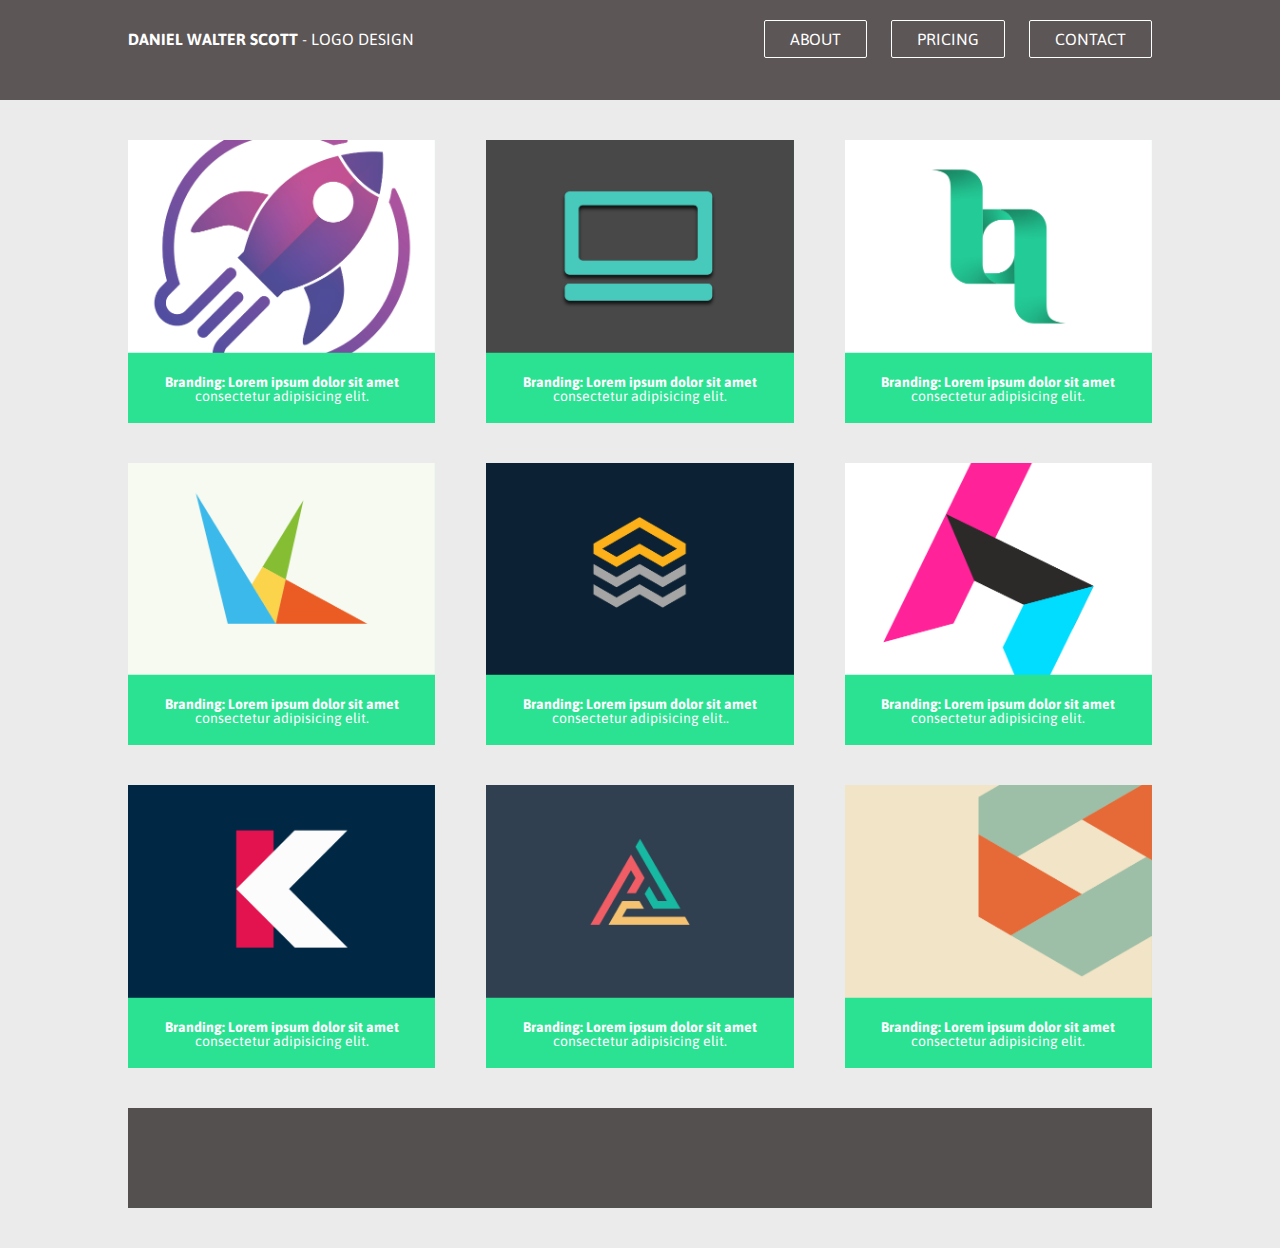
<file: index.html>
<!DOCTYPE html>
<html lang="en">
    <head>
        <meta charset="UTF-8">
        <meta name="viewport" content="width=device-width, initial-scale=1.0">
        <meta http-equiv="X-UA-Compatible" content="ie=edge">
        <title>Logo Design</title>
        <link rel="stylesheet" href="css-reset.css">
        <link rel="stylesheet" href="style.css">
        <link href="https://fonts.googleapis.com/css?family=Asap&display=swap" rel="stylesheet">
    </head>
    <body>
        
        <div class="header-container">
            <header>
                <div class="logo"><span style="font-weight:bold"> DANIEL WALTER SCOTT </span>- LOGO DESIGN</div>

                <nav> 
                    <div class="navbutton">
                        <a href="#">ABOUT</a>
                    </div>
                    <div class="navbutton">
                        <a href="#">PRICING</a>
                    </div> 
                    <div class="navbutton">
                        <a href="#">CONTACT</a>
                    </div>
                </nav>

                <div class="mob-wrapper">
                    <img class ="burgermenu" src="icon-burger-menu.svg" style="width:30px">

                    <div class="mob-nav">
                        <div class="mobutton">
                            <a href="#">ABOUT</a>
                        </div>
                        <div class="mobutton">
                            <a href="#">PRICING</a>
                        </div> 
                        <div class="mobutton">
                            <a href="#">CONTACT</a>
                        </div>
                    </div>
                </div>

                
            </header>


        </div>
        
        <div class="container">
        
            <div class="col">
                <img src="./images large/image1@2x.png" alt="rocket shop icon">
                <p>Branding: Lorem ipsum dolor sit amet consectetur adipisicing elit. </p>
            </div>
            <div class="col">
                <img src="./images large/image2@2x.png">
                <p>Branding: Lorem ipsum dolor sit amet consectetur adipisicing elit.</p>
            </div>
            <div class="col">
                <img src="./images large/image3@2x.png">
                <p>Branding: Lorem ipsum dolor sit amet consectetur adipisicing elit.</p>
            </div>
            <div class="col">
                <img src="./images large/image4@2x.png">
                <p>Branding: Lorem ipsum dolor sit amet consectetur adipisicing elit.</p>
            </div>
            <div class="col hide-mobile">
                <img src="./images large/image5@2x.png">
                <p>Branding: Lorem ipsum dolor sit amet consectetur adipisicing elit..</p>
            </div>
            <div class="col hide-mobile">
                <img src="./images large/image6@2x.png">
                <p>Branding: Lorem ipsum dolor sit amet consectetur adipisicing elit. </p>
            </div>
            <div class="col hide-mobile">
                <img src="./images large/image7@2x.png">
                <p>Branding: Lorem ipsum dolor sit amet consectetur adipisicing elit. </p>
            </div>
            <div class="col hide-mobile">
                <img src="./images large/image8@2x.png">
                <p>Branding: Lorem ipsum dolor sit amet consectetur adipisicing elit. </p>
            </div>
            <div class="col hide-mobile">
                <img src="./images large/image9@2x.png">
                <p>Branding: Lorem ipsum dolor sit amet consectetur adipisicing elit. </p>
            </div>
            <div class="col hide-desktop-only">
                <img src="./images large/image10@2x.png">
                <p>Branding: Lorem ipsum dolor sit amet consectetur adipisicing elit. </p>
            </div>

        <div class="footer-container">
            <footer>

            </footer>

        </div>

    
        <script src="https://code.jquery.com/jquery-3.4.1.js"
        integrity="sha256-WpOohJOqMqqyKL9FccASB9O0KwACQJpFTUBLTYOVvVU="
        crossorigin="anonymous"></script>
        <script src="scripts.js"></script>
</div>

</body>
</html>
</file>
<file: style.css>
/* Global View aka Desktop View */
body {
    font-family: 'Asap', sans-serif;
    background-color: #EBEBEB;
}

.header-container {
    background-color: rgb(92, 86, 86);
    min-height: 100px;
    position: fixed;
    width: 100%;
}

header {
    color: white;
    width: 1024px;
    margin: 0px auto;
    padding: 20px 0px;
    display: flex;
    justify-content: space-between; 
    align-items: center;
}

a {
    color: white;
    text-decoration: none;
}

.navbutton {
    background-color: rgb(92, 86, 86);
    color: white;
    border: 1px solid white;
    box-shadow: none;
    padding: 10px 25px;
    border-radius: 2px;
    margin-left: 20px;
    display: inline-block;
}

.container {
    min-height: 500px;
    max-width: 1024px;
    margin: 0 auto;
    display: flex;
    flex-wrap: wrap;
    justify-content: space-between;
    padding-top: 140px;
}

.col {
    background-color: rgb(43, 226, 147);
    width: 30%;
    margin-bottom: 40px;
}

.hide-desktop-only {
    display: none;
}

.col img {
    width: 100%;
    height: auto;
}

.col p {
    color: white;
    text-align: center;
    font-size: 14px;
    padding: 20px 25px;
}

.col p::first-line {
    font-weight: bold;
    
}

.footer-container {
    background-color: rgb(85, 80, 80);
    min-height: 100px;
    margin-bottom: 40px;

}

footer {
    width: 1024px;
    margin: 0px auto;
}

.mob-wrapper {
    display:none;
}

.mob-nav {
    display:none;
}

/* Tablet View */
@media (max-width: 768px){
    
    .col {
        width: 45%;
    }

    .hide-desktop-only {
        display: block;
    }

    .header-container {
        position: relative;
    }

    .container {
        padding-top: 40px;
    }

    header {
        width: 100%;
        text-align: center;
    }
    
    .logo {
        padding: 40px 40px;
    }

    /* nav a {
        display: block;
    } */

    /* .navbutton {
        display: block;
        margin: 0px;
    } */

    nav {
        display: none;
    }

    .mob-wrapper {
        display:block;
        padding-right: 40px;
    }

    .mob-nav {
        position: absolute;
        padding-top: 10px;
    }
    .mobutton {
        display: block;
        background-color: pink;
        padding: 15px 30px;
        text-align: center; 
        margin-left: -100px;
    }

}

/* Mobile View */
@media (max-width: 400px){
    
    .col {
        width: 100%;
    }

    .hide-mobile {
        display: none;
    }

    .header-container {
        position: relative;
    }

    .container {
        padding-top: 40px;
    }

    header {
        width: 100%;
        text-align: center;
    }
    
    .logo {
        padding: 40px 0;
    }

    /* nav a {
        display: block;
    }

    .navbutton {
        display: block;
        margin: 0px;
    } */
}
</file>
